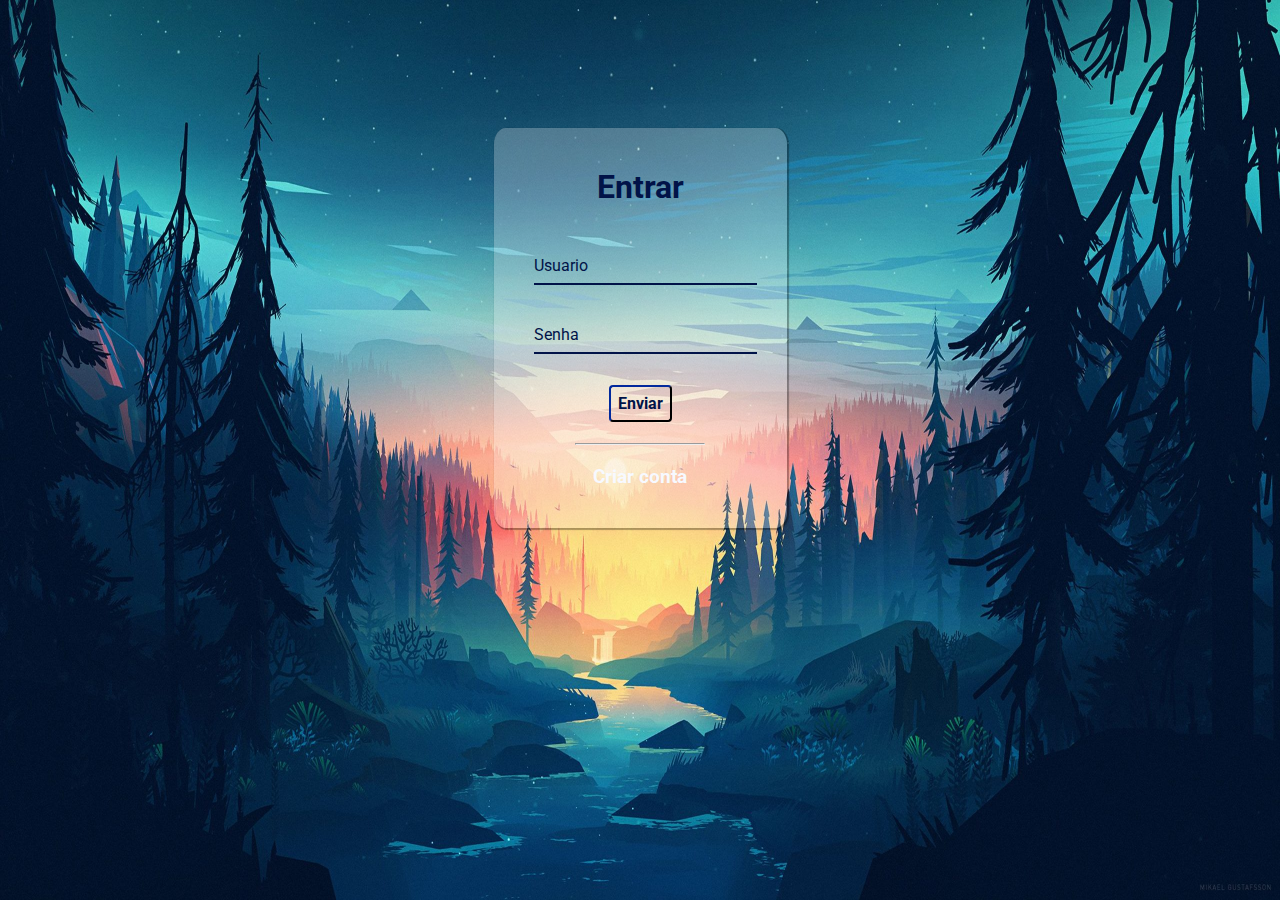
<file: index.html>
<!DOCTYPE html>
<html lang="pt-BR">
<head>
  <meta charset="UTF-8">
  <meta http-equiv="X-UA-Compatible" content="IE=edge">
  <meta name="viewport" content="width=device-width, initial-scale=1.0">
  <title>Cadastro</title>
  <link rel="stylesheet" href="index.css">
  <link rel="shortcut icon" href="./imagens/imagem de fundo.jpeg" type="image/x-icon">
</head>
<body>
  <img class="imagem-fundo" src="imagens/imagem de fundo.jpeg" alt="img de fundo"/>
  
  <div class= 'container'>
  <div class= 'card'>
    <h1>Entrar</h1>
    
    <div class='label-float'>
      <input type='text'id='usuario' required>
      <label for='usuario'>Usuario</label>
    </div>
      
    <div class='label-float'>
      <input type='password'id='senha' required>
      <label for='usuario'>Senha</label>
    </div>
      
    <div class='justify-center'>
      <button>Enviar</button>
      </div>
      
    <div class='justify-center'>
      <hr>
    </div>
      
      <p> 
      <a href='https://gunney69.github.io/Cadastro/'>Criar conta</a>
      </p>

    </div>
    </div>
</body>
</html>
</file>
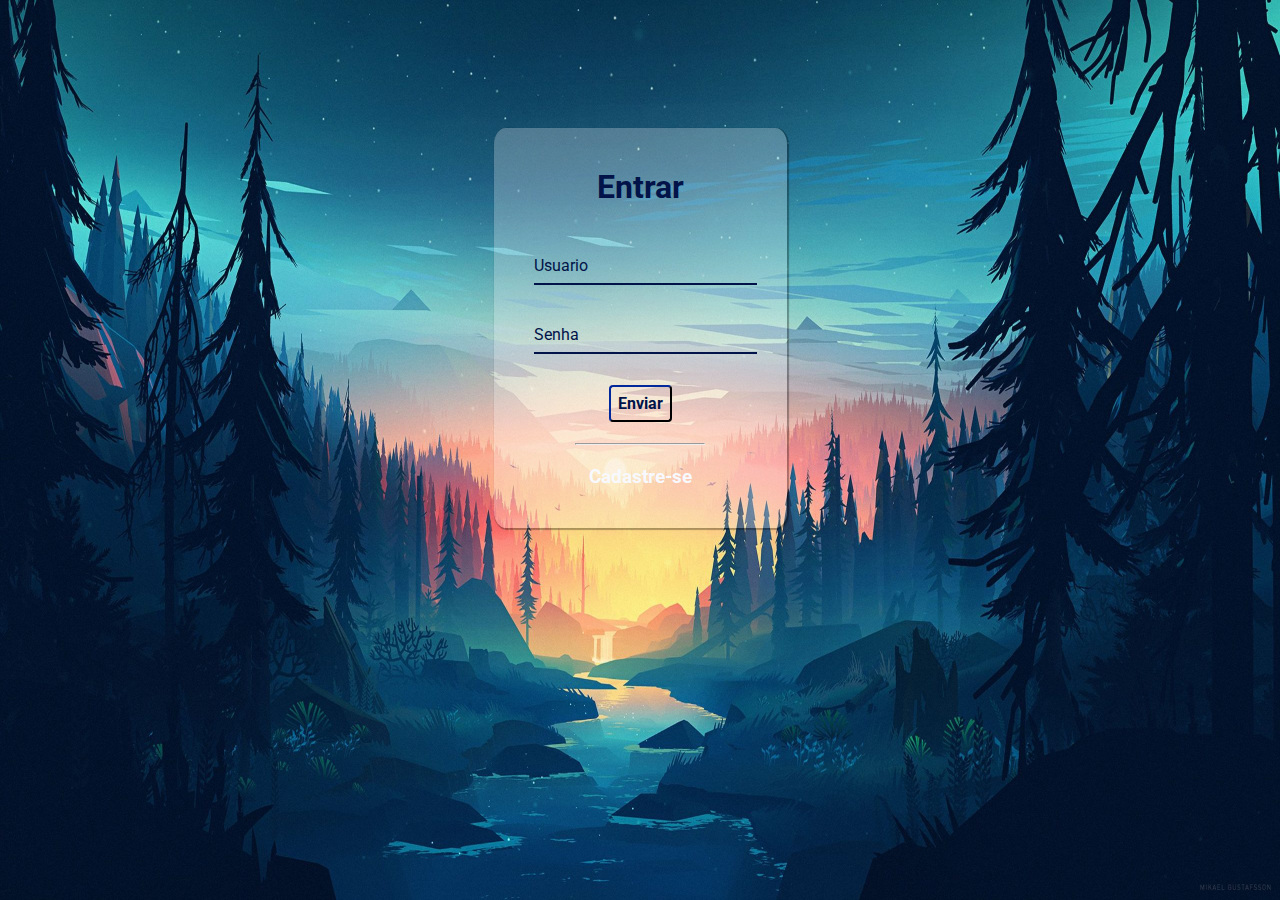
<file: index-cadastro.html>
<!DOCTYPE html>
<html lang="pt-BR">
<head>
  <meta charset="UTF-8">
  <meta http-equiv="X-UA-Compatible" content="IE=edge">
  <meta name="viewport" content="width=device-width, initial-scale=1.0">
  <title>Cadastro</title>
  <link rel="stylesheet" href="index-cadastro.css">
  <link rel="shortcut icon" href="./imagens/imagem de fundo.jpeg" type="image/x-icon">
</head>
<body>
  <img class="imagem-fundo" src="imagens/imagem de fundo.jpeg" alt="img de fundo"/>
  
  <div class= 'container'>
  <div class= 'card'>
    <h1> Entrar </h1>
    
    <div class='label-float'>
      <input type='text'id='usuario' paceholder=''>
      <label for='usuario'>Usuario</label>
    </div>
      
    <div class='label-float'>
      <input type='password'id='senha' paceholder=''>
      <label for='usuario'>Senha</label>
    </div>
      
    <div class='justify-center'>
      <button>Enviar</button>
      </div>
      
    <div class='justify-center'>
      <hr>
    </div>
      
      <p> 
      <a href=''> Cadastre-se </a>
      </p>

    </div>
    </div>
</body>
</html>
</file>
<file: index.css>
@import url('https://fonts.googleapis.com/css2?family=Roboto:ital,wght@0,100;0,300;0,400;0,500;0,700;0,900;1,100;1,300;1,400;1,500;1,700;1,900&display=swap');
  *{
    margin: 0;
    padding: 0;
    font-family: 'Roboto', sans-serif;
}

body .imagem-fundo {
  background-repeat: no-repeat;
  background-size: cover;
  background-attachment: fixed;
  position: absolute;
  z-index: -1;
  width: 100vw;
  height: 100vh;
  overflow: hidden;
  display: flex;
  justify-content: center;
  top: 0;
  left: 0;
}


.container {
  display: flex;
  justify-content: center;
  width: 100%;
  margin-top: 10%;
}

.card {
  background-color: #ffffff40;
  padding: 40px;
  border-radius: 4%;
  box-shadow: 1px 1px 1px 1px #00000050;
}

h1{
  text-align: center;
  margin-bottom: 20px;
  color: #011348;
}

.label-float input{
  width: 100%;
  padding: 5px 5px;
  display: inline-block;
  border: 0;
  border-bottom: 2px solid #011348;
  background-color: transparent;
  border-radius: 4%;
  outline: none;
  min-width: 180px;
  font-size: 16px;
  transition: all .3s ease-out;
  border-radius: 0;
}

.label-float{
  position: relative;
  padding-top: 13%;
  margin-top: 5%;
  margin-bottom: 5%;
}
.label-float input:focus{
  border-bottom: 2px solid #011348;
  
}

.label-float label{
  color: #011348;
  pointer-events: none;
  position: absolute;
  top: 0;
  left: 0;
  margin-top: 30px;
  transition: all .3s ease-out;
}
.label-float input:focus + label, .label-float input:valid + label {
  font-size: 15px;
  margin-top: 0;
  color: #011348;
}



button{
  background-color: transparent;
  border-color: #011348;
  color: #011348;
  padding: 7px;
  font-weight: bold;
  Font-size: 12pt;
  margin-top: 20px;
  border-radius: 4px;
  cursor: pointer;
  outline: none;
  transition: all .4s ease-out;
}

button:hover{
  background-color: #011348;
  color: #fff;
}

.justify-center{
  display: flex;
  justify-content:center;
}

hr{
  margin-top: 10%;
  margin-bottom: 10%;
  width: 60%;
}

p{
  color: #011348;
  font-size: 14pt;
  text-align: center;
}

a{
  color: #f7f9ff;
  font-weight: bold;
	text-decoration: none;
	transition: all .4s ease-out;
}

a:hover{
	color: #011348
}
</file>
<file: index-cadastro.css>
@import url('https://fonts.googleapis.com/css2?family=Roboto:ital,wght@0,100;0,300;0,400;0,500;0,700;0,900;1,100;1,300;1,400;1,500;1,700;1,900&display=swap');
  *{
    margin: 0;
    padding: 0;
    font-family: 'Roboto', sans-serif;
}

body .imagem-fundo {
  background-repeat: no-repeat;
  background-size: cover;
  background-attachment: fixed;
  position: absolute;
  z-index: -1;
  width: 100vw;
  height: 100vh;
  overflow: hidden;
  display: flex;
  justify-content: center;
  top: 0;
  left: 0;
}


.container {
  display: flex;
  justify-content: center;
  width: 100%;
  margin-top: 10%;
}

.card {
  background-color: #ffffff40;
  padding: 40px;
  border-radius: 4%;
  box-shadow: 1px 1px 1px 1px #00000050;
}

h1{
  text-align: center;
  margin-bottom: 20px;
  color: #011348;
}

.label-float input{
  width: 100%;
  padding: 5px 5px;
  display: inline-block;
  border: 0;
  border-bottom: 2px solid #011348;
  background-color: transparent;
  border-radius: 4%;
  outline: none;
  min-width: 180px;
  font-size: 16px;
  transition: all .3s ease-out;
  border-radius: 0;
}

.label-float{
  position: relative;
  padding-top: 13%;
  margin-top: 5%;
  margin-bottom: 5%;
}
.label-float input:focus{
  border-bottom: 2px solid #011348;
  
}

.label-float label{
  color: #011348;
  pointer-events: none;
  position: absolute;
  top: 0;
  left: 0;
  margin-top: 30px;
  transition: all .3s ease-out;
}
.label-float input:focus + label{
  font-size: 13px;
  margin-top: 0;
  color: #011348;
}

button{
  background-color: transparent;
  border-color: #011348;
  color: #011348;
  padding: 7px;
  font-weight: bold;
  Font-size: 12pt;
  margin-top: 20px;
  border-radius: 4px;
  cursor: pointer;
  outline: none;
  transition: all .4s ease-out;
}

button:hover{
  background-color: #011348;
  color: #fff;
}

.justify-center{
  display: flex;
  justify-content:center;
}

hr{
  margin-top: 10%;
  margin-bottom: 10%;
  width: 60%;
}

p{
  color: #011348;
  font-size: 14pt;
  text-align: center;
}

a{
  color: #f7f9ff;
  font-weight: bold;
	text-decoration: none;
	transition: all .4s ease-out;
}

a:hover{
	color: #011348
}
</file>
